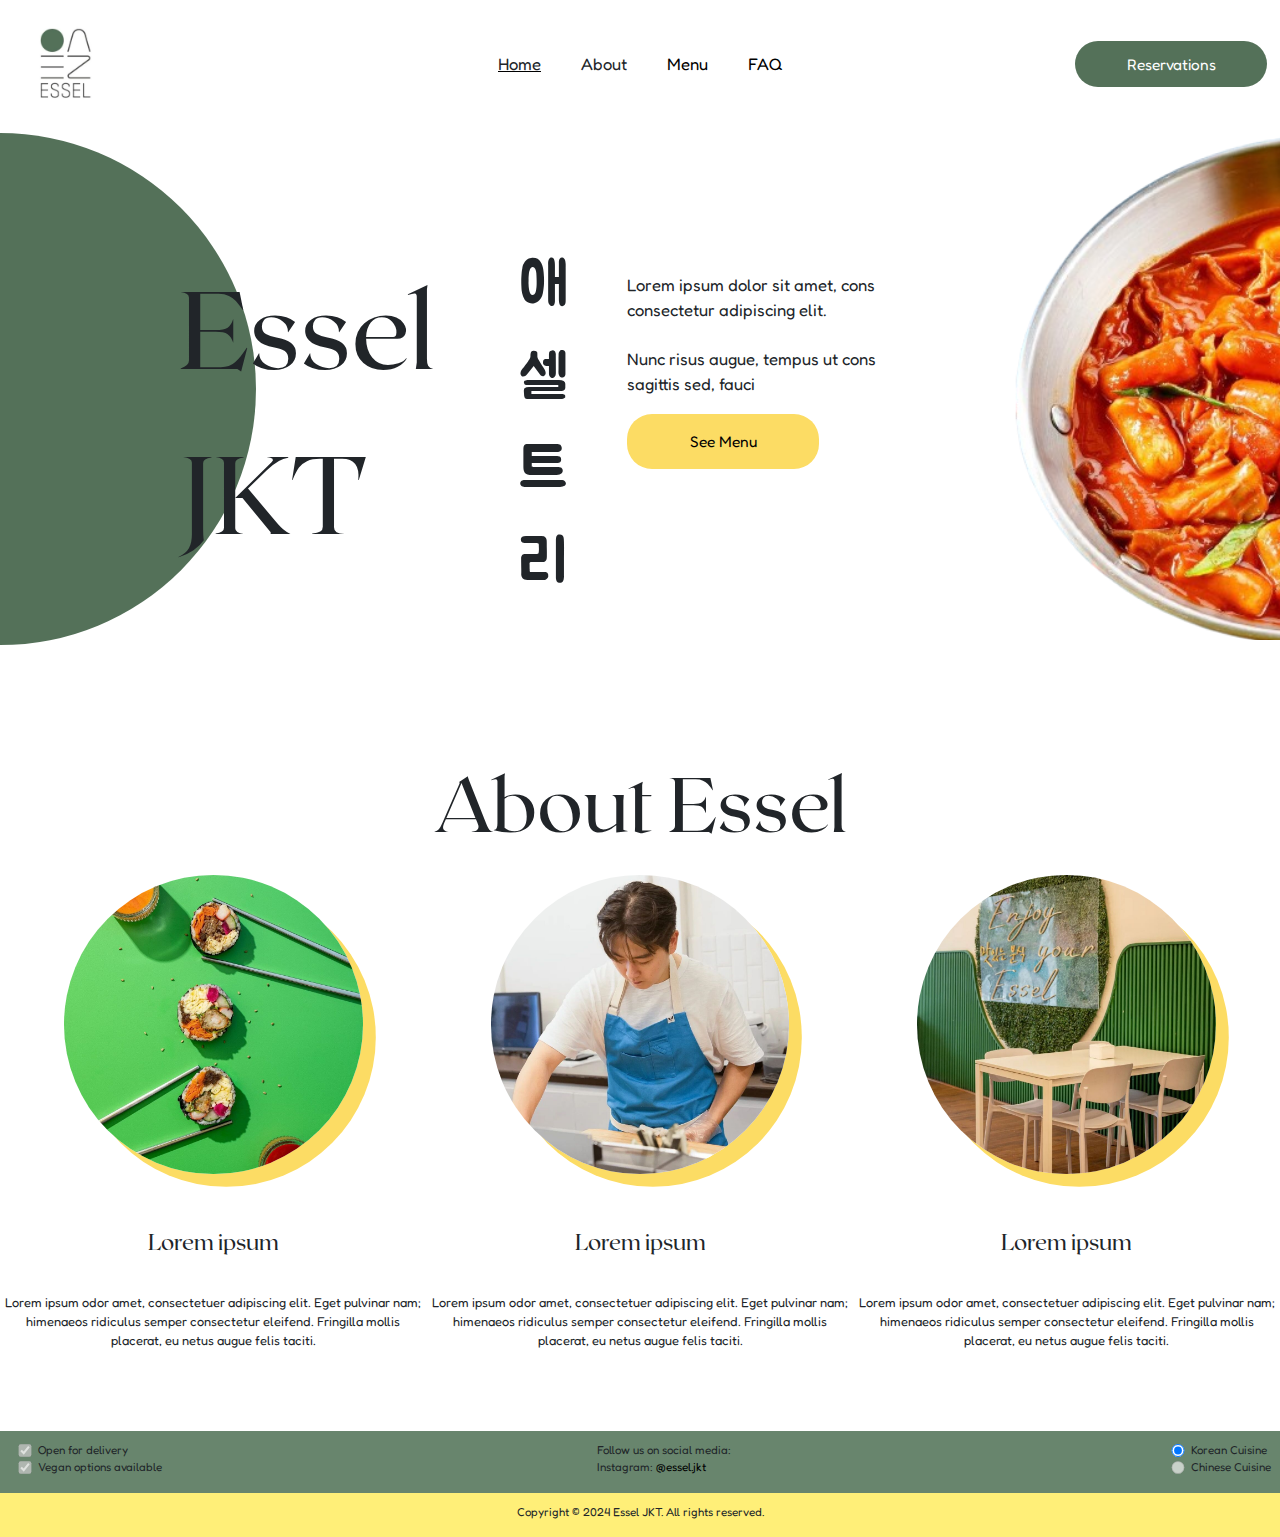
<file: index.html>
<!DOCTYPE html>
<html lang="en">
    <head>
        <title>Essel JKT</title>
        <meta charset="utf-8" name="viewport" content="width=device-width, initial-scale=1.0">
        <link href="https://cdn.jsdelivr.net/npm/bootstrap@5.3.3/dist/css/bootstrap.min.css" rel="stylesheet" integrity="sha384-QWTKZyjpPEjISv5WaRU9OFeRpok6YctnYmDr5pNlyT2bRjXh0JMhjY6hW+ALEwIH" crossorigin="anonymous">
        <link rel="stylesheet" href="style.css">
        <script>
            // function to underline active tab at initial run
            document.addEventListener("DOMContentLoaded", function() {
                function setActiveLink() {
                    const sections = document.querySelectorAll('section');
                    const navLinks = document.querySelectorAll('.nav-link');
                    const homeLink = document.querySelector(`a[href="index.html"]`);

                    let currentSection = "";

                    // checks the current section being scrolled
                    sections.forEach(section => {
                        const rect = section.getBoundingClientRect();
                        const threshold = window.innerHeight / 2;
                        if (rect.top < threshold && rect.bottom > threshold) {
                            currentSection = section.getAttribute('id');
                        }
                    });

                    // remove active class from all nav tabs, ensures only 1 tab is being underlined at a time
                    navLinks.forEach(link => {
                        link.classList.remove('active');
                    });

                    const activeLink = document.querySelector(`a[href="#${currentSection}"]`);
                    
                    // underlines active tab, home tab is underlined by default
                    if (activeLink) {
                        activeLink.classList.add('active');
                    } else {
                        homeLink.classList.add('active')
                    }
                }

                // calls the function
                setActiveLink();

                // calls the function for scroll events
                window.addEventListener('scroll', setActiveLink);
            });
        </script>
    </head>
    <body>
        <!-- floating navigation bar V -->
        <header class="sticky-top">
            <!-- logo V -->
            <div style="width: 20%; height: 10vw;"><img src="images/logo.webp" style="height: 100%;"></div>
            <!-- navigation bar V -->
            <nav style="width: 60%; display: flex; justify-content: center; align-items: center;">
                <ul id="navbar">
                    <li class="nav-tab"><a href="index.html" class="nav-link">Home</a></li>
                    <li class="nav-tab"><a href="#about" class="nav-link">About</a></li>
                    <li class="nav-tab"><a href="menu.html">Menu</a></li>   
                    <li class="nav-tab"><a href="faq.html">FAQ</a></li>            
                </ul>
            </nav>
            <!-- reservation button V -->
            <div style="width: 20%; align-content: center; justify-content: right; padding-right: 1%;">
                <a href="reservation.html">
                    <div id="reservation-button">Reservations</div>
                </a>
            </div>
        </header>
        <section id="home">
            <div id="banner">
                <!-- decorative circle V -->
                <div id="circle">
                    <div style="transform: translate(85%, 0%);">
                        <p id="title"> Essel <br/> JKT </p>
                    </div>
                </div>
                <!-- korean vertical text V -->
                <p id="hangul-text"> 애 <br/> 셀 <br/> 트 <br/> 리 </p>
                <div style="padding: 10% 0px 0px 0px; flex: 1;">
                    <p style="font-size: max(1.3vw, 8.2px); margin-bottom: 0px;"> 
                        Lorem ipsum dolor sit amet, cons
                        <br/>
                        consectetur adipiscing elit. 
                        <br/><br/>
                        Nunc risus augue, tempus ut cons
                        <br/>
                        sagittis sed, fauci 
                    </p>
                    <!-- menu button V -->
                    <div style="padding-top: 5%;">
                        <a href="menu.html">
                            <div id="menu-button">See Menu</div>
                        </a>
                    </div>
                </div>
                <!-- decorative tteobeokki picture V -->
                <div style="flex: 1; overflow: hidden;">
                    <img src="images/circle_tteobeokki.png" style="transform: translate(10%, 1%); height: 40vw;">
                </div>
            </div>
        </section>
        <br/>

        <!-- about us section V -->
        <section id="about">
            <p id="about-title"> About Essel </p>
            <div id="about-container">
                <figure>
                    <img src="images/gimbap.jpg" class="about-pictures">
                    <figcaption class="captions"> 
                        <p class="caption-headings"> Lorem ipsum </p>
                        <br/> 
                        Lorem ipsum odor amet, consectetuer adipiscing elit. Eget pulvinar nam; himenaeos ridiculus semper consectetur eleifend. Fringilla mollis placerat, eu netus augue felis taciti.
                    </figcaption>
                </figure>
                <figure>
                    <img src="images/chef.jpg" class="about-pictures">
                    <figcaption class="captions"> 
                        <p class="caption-headings"> Lorem ipsum </p>
                        <br/> 
                        Lorem ipsum odor amet, consectetuer adipiscing elit. Eget pulvinar nam; himenaeos ridiculus semper consectetur eleifend. Fringilla mollis placerat, eu netus augue felis taciti.
                    </figcaption>
                </figure>
                <figure>
                    <img src="images/location.jpg" class="about-pictures">
                    <figcaption class="captions"> 
                        <p class="caption-headings"> Lorem ipsum </p>
                        <br/> 
                        Lorem ipsum odor amet, consectetuer adipiscing elit. Eget pulvinar nam; himenaeos ridiculus semper consectetur eleifend. Fringilla mollis placerat, eu netus augue felis taciti.
                    </figcaption>                
                </figure>
            </div>
        </section>
        
        <!-- additional information V -->
        <footer>
            <div class="footer" style="margin-top:5%; background-color: #68856d; justify-content: space-between;">
                <p style="justify-content: left;">
                    &nbsp;&nbsp;&nbsp;
                    <label><input type="checkbox" id="delivery" name="special_features" value="delivery" checked="true" disabled="true">Open for delivery</label>
                    <br/>
                    &nbsp;&nbsp;&nbsp;
                    <label><input type="checkbox" id="vegan_options" name="special_features" value="vegan_options" checked="true" disabled="true">Vegan options available</label>
                </p>
                <p style="justify-content: center;">
                    Follow us on social media: 
                    <br/>
                    Instagram: <a href="https://www.instagram.com/essel.jkt/">@essel.jkt</a>
                </p>
                <p style="justify-content: right;">
                    <label><input type="radio" id="korean" name="cuisine_type" value="korean" checked="true">Korean Cuisine&nbsp;&nbsp;&nbsp;</label>
                    <br/>
                    <label><input type="radio" id="chinese" name="cuisine_type" value="chinese" disabled="true">Chinese Cuisine&nbsp;&nbsp;&nbsp;</label>
                </p>
            </div>
            <div class="footer" style="background-color: #ffef78; justify-content: center;">
                <p>Copyright © 2024 Essel JKT. All rights reserved.</p>
            </div>
        </footer>
    </body>
</html>
</file>
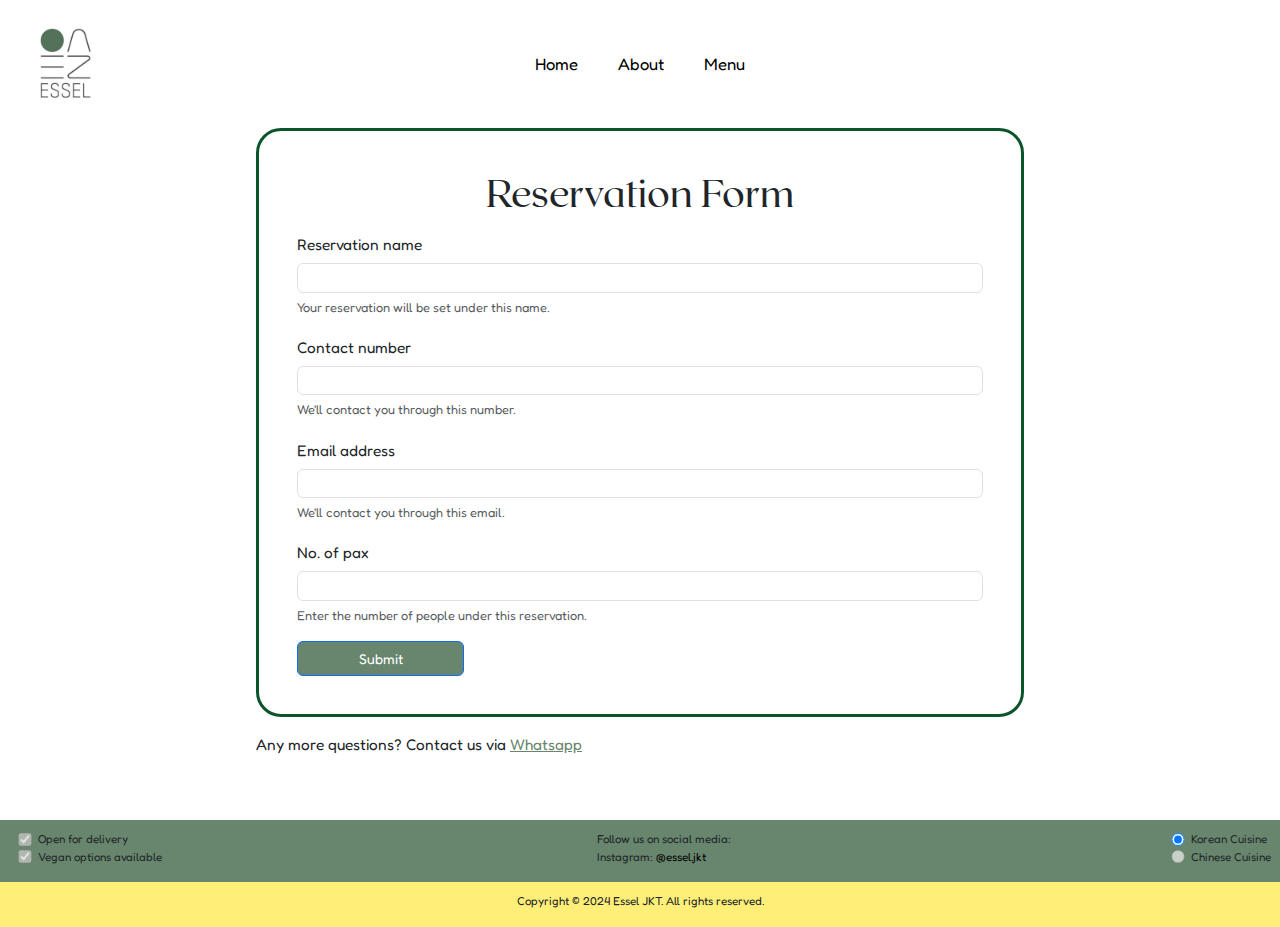
<file: contactus.html>
<!DOCTYPE html>
<html lang="en">
    <head>

        <title>Essel JKT</title>
        <meta charset="utf-8" name="viewport" content="width=device-width, initial-scale=1.0">
        <link href="https://cdn.jsdelivr.net/npm/bootstrap@5.3.3/dist/css/bootstrap.min.css" rel="stylesheet" integrity="sha384-QWTKZyjpPEjISv5WaRU9OFeRpok6YctnYmDr5pNlyT2bRjXh0JMhjY6hW+ALEwIH" crossorigin="anonymous">
        <link rel="stylesheet" href="style.css">
        <script>
            function submitted() {
                alert("Your reservation has been received.");
            }
        </script>
    </head>
    <body>
        <header>
            <!-- logo V -->
            <div style="width: 20%; height: 10vw;"><img src="images/logo.webp" style="height: 100%;"></div>
            <!-- navigation bar V -->
            <nav style="width: 60%; display: flex; justify-content: center; align-items: center;">
                <ul>
                    <li class="nav-tab"><a href="index.html">Home</a></li>
                    <li class="nav-tab"><a href="index.html#about-title">About</a></li>
                    <li class="nav-tab"><a href="menu.html">Menu</a></li>               
                </ul>
            </nav>

        </header>
        
        <form style="width: 60%; justify-self: center; border: #0c542c; border-style: solid; border-radius: 25px; padding: 3%;">
            <h5 id="form-title" style="padding-bottom: 1%;"> Reservation Form </h5>
            <div class="mb-3">
                <label for="name" class="form-label">Reservation name</label>
                <input type="text" class="form-control" id="name" aria-describedby="nameHelp">
                <div id="nameHelp" class="form-text">Your reservation will be set under this name.</div>
            </div>
            <div class="mb-3">
                <label for="contact_number" class="form-label">Contact number</label>
                <input type="tel" class="form-control" id="exampleInputEmail1" aria-describedby="numberHelp">
                <div id="numberHelp" class="form-text">We'll contact you through this number.</div>
              </div>
            <div class="mb-3">
              <label for="email" class="form-label">Email address</label>
              <input type="email" class="form-control" id="email" aria-describedby="emailHelp">
              <div id="emailHelp" class="form-text">We'll contact you through this email.</div>
            </div>
            <div class="mb-3">
                <label for="pax" class="form-label">No. of pax</label>
                <input type="number" class="form-control" id="pax" aria-describedby="paxHelp" min="1" max="20">
                <div id="paxHelp" class="form-text">Enter the number of people under this reservation.</div>
            </div>
            <button type="submit" class="btn btn-primary" style="background-color: #68856d;" id="submit-button" onclick="submitted()">Submit</button>
        </form>
        <div style="width: 60%; justify-self: center;">
            <p style="font-size: max(1.2vw, 12px);"> Any more questions? Contact us via <a href="https://api.whatsapp.com/send/?phone=6282299007409&text&type=phone_number&app_absent=0" id="whatsapp-link"> Whatsapp </a></p>
        </div>

        <!-- additional information V -->
        <footer>
            <div class="footer" style="margin-top:5%; background-color: #68856d; justify-content: space-between;">
                <p style="justify-content: left;">
                    &nbsp;&nbsp;&nbsp;
                    <label><input type="checkbox" id="delivery" name="special_features" value="delivery" checked="true" disabled="true">Open for delivery</label>
                    <br/>
                    &nbsp;&nbsp;&nbsp;
                    <label><input type="checkbox" id="vegan_options" name="special_features" value="vegan_options" checked="true" disabled="true">Vegan options available</label>
                </p>
                <p style="justify-content: center;">
                    Follow us on social media: 
                    <br/>
                    Instagram: <a href="https://www.instagram.com/essel.jkt/">@essel.jkt</a>
                </p>
                <p style="justify-content: right;">
                    <label><input type="radio" id="korean" name="cuisine_type" value="korean" checked="true">Korean Cuisine&nbsp;&nbsp;&nbsp;</label>
                    <br/>
                    <label><input type="radio" id="chinese" name="cuisine_type" value="chinese" disabled="true">Chinese Cuisine&nbsp;&nbsp;&nbsp;</label>
                </p>
            </div>
            <div class="footer" style="background-color: #ffef78; justify-content: center;">
                <p>Copyright © 2024 Essel JKT. All rights reserved.</p>
            </div>
        </footer>
    </body>
</html>
</file>
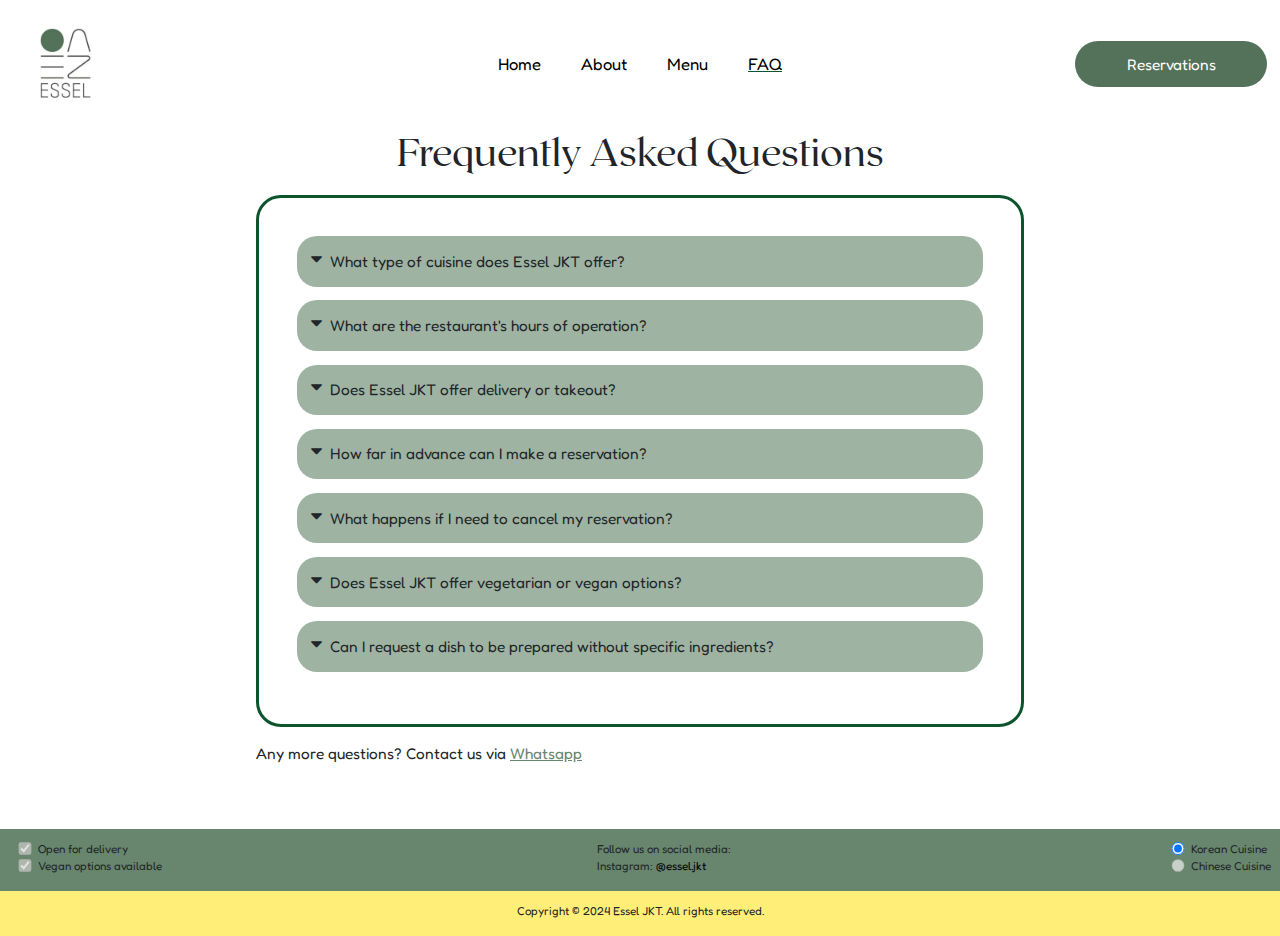
<file: faq.html>
<!DOCTYPE html>
<html lang="en">
    <head>
        <title>Essel JKT</title>
        <meta charset="utf-8" name="viewport" content="width=device-width, initial-scale=1.0">
        <link href="https://cdn.jsdelivr.net/npm/bootstrap@5.3.3/dist/css/bootstrap.min.css" rel="stylesheet" integrity="sha384-QWTKZyjpPEjISv5WaRU9OFeRpok6YctnYmDr5pNlyT2bRjXh0JMhjY6hW+ALEwIH" crossorigin="anonymous">
        <link rel="stylesheet" href="style.css">

        <!-- link to arrow symbols V -->
        <link rel="stylesheet" href="https://maxcdn.bootstrapcdn.com/font-awesome/4.4.0/css/font-awesome.min.css">

        <script>
            // function to show and hide answers
            function showAnswer(id) {
                var ans = document.getElementById(id);
                var down = document.getElementById("togdown" + id);
                var up = document.getElementById("togup" + id);
                if (ans.style.display === "none") {
                    ans.style.display = "block";
                    down.style.display = "none";
                    up.style.display = "inline-block";
                } else {
                    ans.style.display = "none";
                    down.style.display = "inline-block";
                    up.style.display = "none";
                }
            }
        </script>
    </head>
    <body>
        <header class="sticky-top">
            <!-- logo V -->
            <div style="width: 20%; height: 10vw;"><img src="images/logo.webp" style="height: 100%;"></div>
            <!-- navigation bar V -->
            <nav style="width: 60%; display: flex; justify-content: center; align-items: center;">
                <ul>
                    <li class="nav-tab"><a href="index.html">Home</a></li>
                    <li class="nav-tab"><a href="index.html#about">About</a></li>
                    <li class="nav-tab"><a href="menu.html">Menu</a></li>    
                    <li class="nav-tab" style="text-decoration: underline; text-decoration-color: #0c542c;"><a href="faq.html">FAQ</a></li>            
                </ul>
            </nav>
            <!-- reservation button V -->
            <div style="width: 20%; align-content: center; justify-content: right; padding-right: 1%;">
                <a href="reservation.html">
                    <div id="reservation-button">Reservations</div>
                </a>
            </div>
        </header>
        <h5 id="form-title" style="padding-bottom: 1%;"> Frequently Asked Questions </h5>
        <div id="faq-container">
            <div class="questions">
                <li class="fa fa-caret-down" onclick="showAnswer(1)" id="togdown1" style="font-size: 1.5vw;"></li>
                <li class="fa fa-caret-up" onclick="showAnswer(1)" style="display:none; font-size: 1.5vw;" id="togup1"></li>
                    &nbsp;&nbsp;What type of cuisine does Essel JKT offer?
                <p id="1" class="answers">
                    Essel JKT primarily serves Korean cuisine, known for its bold flavors and unique dishes.
                </p>
            </div>
            <div class="questions">
                <li class="fa fa-caret-down" onclick="showAnswer(2)" id="togdown2" style="font-size: 1.5vw;"></li>
                <li class="fa fa-caret-up" onclick="showAnswer(2)" style="display:none; font-size: 1.5vw;" id="togup2"></li>
                    &nbsp;&nbsp;What are the restaurant's hours of operation?
                <p id="2" class="answers">
                    Please check the restaurant's website or social media for the most accurate and up-to-date hours.
                </p>
            </div>
            <div class="questions">
                <li class="fa fa-caret-down" onclick="showAnswer(3)" id="togdown3" style="font-size: 1.5vw;"></li>
                <li class="fa fa-caret-up" onclick="showAnswer(3)" style="display:none; font-size: 1.5vw;" id="togup3"></li>
                    &nbsp;&nbsp;Does Essel JKT offer delivery or takeout?
                <p id="3" class="answers">
                    Yes, Essel JKT offers both delivery and takeout services. You can order through their website or various delivery platforms.
                </p>
            </div>
            <div class="questions">
                <li class="fa fa-caret-down" onclick="showAnswer(4)" id="togdown4" style="font-size: 1.5vw;"></li>
                <li class="fa fa-caret-up" onclick="showAnswer(4)" style="display:none; font-size: 1.5vw;" id="togup4"></li>
                    &nbsp;&nbsp;How far in advance can I make a reservation?
                <p id="4" class="answers">
                    You can usually make reservations a few days to a week in advance. However, for peak times or special occasions, it's advisable to book earlier.
                </p>
            </div>
            <div class="questions">
                <li class="fa fa-caret-down" onclick="showAnswer(5)" id="togdown5" style="font-size: 1.5vw;"></li>
                <li class="fa fa-caret-up" onclick="showAnswer(5)" style="display:none; font-size: 1.5vw;" id="togup5"></li>
                    &nbsp;&nbsp;What happens if I need to cancel my reservation?
                <p id="5" class="answers">
                    Please contact the restaurant as soon as possible to cancel your reservation.
                </p>
            </div>
            <div class="questions">
                <li class="fa fa-caret-down" onclick="showAnswer(6)" id="togdown6" style="font-size: 1.5vw;"></li>
                <li class="fa fa-caret-up" onclick="showAnswer(6)" style="display:none; font-size: 1.5vw;" id="togup6"></li>
                    &nbsp;&nbsp;Does Essel JKT offer vegetarian or vegan options?
                <p id="6" class="answers">
                    Yes, Essel JKT offers a variety of vegetarian and vegan options. Be sure to inform your server about your dietary restrictions.
                </p>
            </div>
            <div class="questions">
                <li class="fa fa-caret-down" onclick="showAnswer(7)" id="togdown7" style="font-size: 1.5vw;"></li>
                <li class="fa fa-caret-up" onclick="showAnswer(7)" style="display:none; font-size: 1.5vw;" id="togup7"></li>
                    &nbsp;&nbsp;Can I request a dish to be prepared without specific ingredients?
                <p id="7" class="answers">
                    While the restaurant tries to accommodate special requests, it's best to discuss your dietary needs with the staff beforehand.
                </p>
            </div>
        </div>
        <div style="width: 60%; justify-self: center;">
            <p style="font-size: max(1.2vw, 12px);"> Any more questions? Contact us via <a href="https://api.whatsapp.com/send/?phone=6282299007409&text&type=phone_number&app_absent=0" id="whatsapp-link"> Whatsapp </a></p>
        </div>
        
        <!-- additional information V -->
        <footer>
            <div class="footer" style="margin-top:5%; background-color: #68856d; justify-content: space-between;">
                <p style="justify-content: left;">
                    &nbsp;&nbsp;&nbsp;
                    <label><input type="checkbox" id="delivery" name="special_features" value="delivery" checked="true" disabled="true">Open for delivery</label>
                    <br/>
                    &nbsp;&nbsp;&nbsp;
                    <label><input type="checkbox" id="vegan_options" name="special_features" value="vegan_options" checked="true" disabled="true">Vegan options available</label>
                </p>
                <p style="justify-content: center;">
                    Follow us on social media: 
                    <br/>
                    Instagram: <a href="https://www.instagram.com/essel.jkt/">@essel.jkt</a>
                </p>
                <p style="justify-content: right;">
                    <label><input type="radio" id="korean" name="cuisine_type" value="korean" checked="true">Korean Cuisine&nbsp;&nbsp;&nbsp;</label>
                    <br/>
                    <label><input type="radio" id="chinese" name="cuisine_type" value="chinese" disabled="true">Chinese Cuisine&nbsp;&nbsp;&nbsp;</label>
                </p>
            </div>
            <div class="footer" style="background-color: #ffef78; justify-content: center;">
                <p>Copyright © 2024 Essel JKT. All rights reserved.</p>
            </div>
        </footer>
    </body>
</html>
</file>
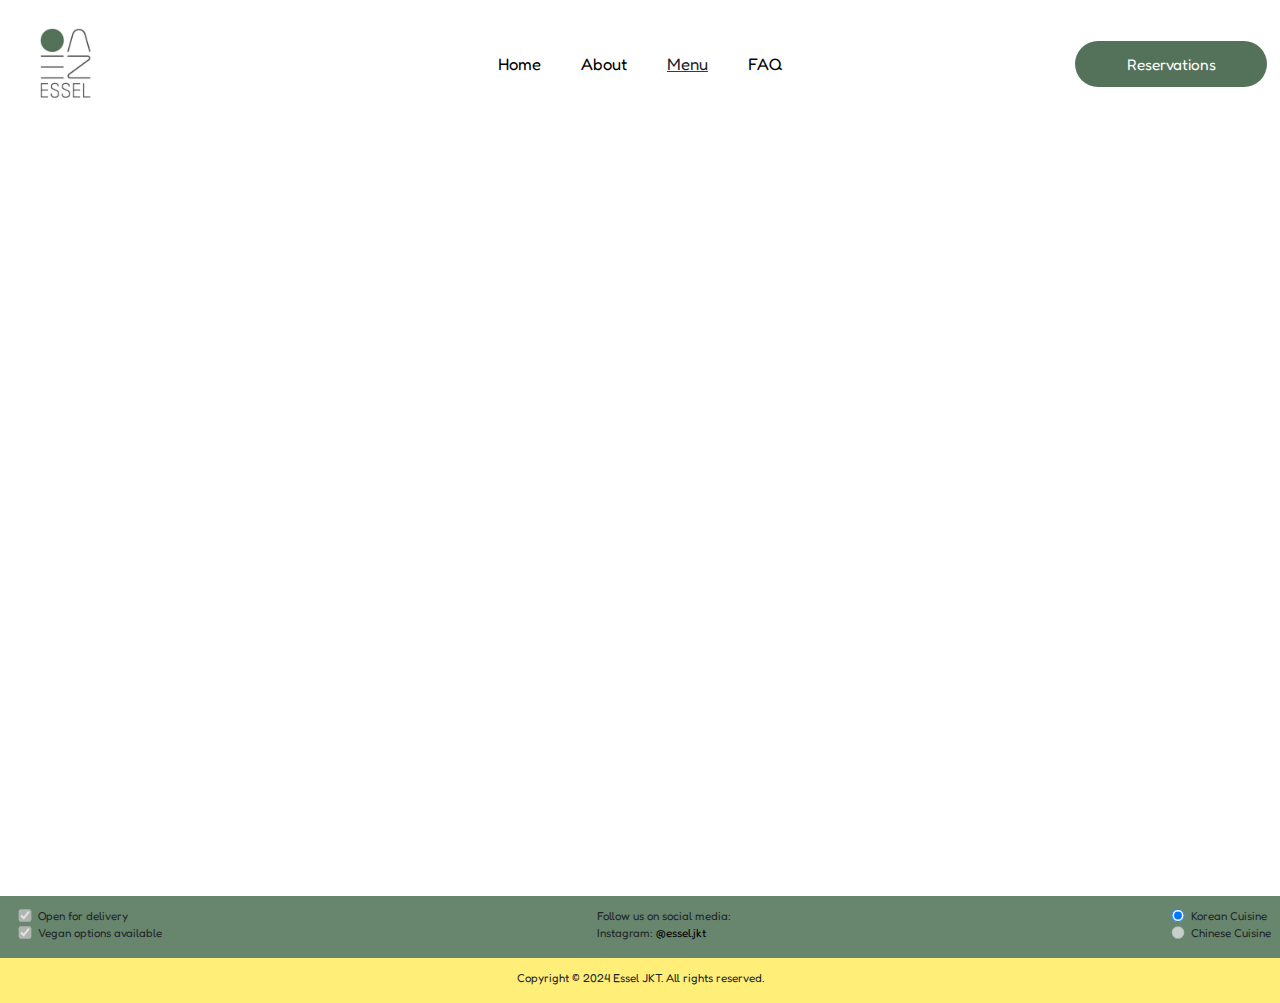
<file: menu.html>
<!DOCTYPE html>
<html lang="en">
    <head>
        <title>Essel JKT</title>
        <meta charset="utf-8" name="viewport" content="width=device-width, initial-scale=1.0">
        <link href="https://cdn.jsdelivr.net/npm/bootstrap@5.3.3/dist/css/bootstrap.min.css" rel="stylesheet" integrity="sha384-QWTKZyjpPEjISv5WaRU9OFeRpok6YctnYmDr5pNlyT2bRjXh0JMhjY6hW+ALEwIH" crossorigin="anonymous">
        <link rel="stylesheet" href="style.css">
    </head>
    <body>
        <header class="sticky-top">
            <div style="width: 20%; height: 10vw;"><img src="images/logo.webp" style="height: 100%;"></div>
            <nav style="width: 60%; display: flex; justify-content: center; align-items: center;">
                <ul>
                    <li class="nav-tab"><a href="index.html">Home</a></li>
                    <li class="nav-tab"><a href="index.html#about">About</a></li>
                    <li class="nav-tab" style="text-decoration: underline; text-decoration-color: #0c542c;">Menu</li>  
                    <li class="nav-tab"><a href="faq.html">FAQ</a></li>               
                </ul>
            </nav>
            <!-- reservation button V -->
            <div style="width: 20%; align-content: center; justify-content: right; padding-right: 1%;">
                <a href="reservation.html">
                    <div id="reservation-button">Reservations</div>
                </a>
            </div>
        </header>         

        <!-- embedded flipbook for virtual menu V-->
        <div style="position: relative; padding-top: max(60%, 324px); width: 100%; height: 0;">
            <iframe style="position: absolute; border: none; width: 100%; height: 100%; left: 0; top: 0;" src="https://online.fliphtml5.com/mmyph/wwyw/"  seamless="seamless" scrolling="no" frameborder="0" allowtransparency="true" allowfullscreen="true"></iframe>
        </div>

        <footer>
            <div class="footer" style="background-color: #68856d; justify-content: space-between;">
                <p style="justify-content: left;">
                    &nbsp;&nbsp;&nbsp;
                    <label><input type="checkbox" id="delivery" name="special_features" value="delivery" checked="true" disabled="true">Open for delivery</label>
                    <br/>
                    &nbsp;&nbsp;&nbsp;
                    <label><input type="checkbox" id="vegan_options" name="special_features" value="vegan_options" checked="true" disabled="true">Vegan options available</label>
                </p>
                <p style="justify-content: center;">
                    Follow us on social media: 
                    <br/>
                    Instagram: <a href="https://www.instagram.com/essel.jkt/">@essel.jkt</a>
                </p>
                <p style="justify-content: right;">
                    <label><input type="radio" id="korean" name="cuisine_type" value="korean" checked="true">Korean Cuisine&nbsp;&nbsp;&nbsp;</label>
                    <br/>
                    <label><input type="radio" id="chinese" name="cuisine_type" value="chinese" disabled="true">Chinese Cuisine&nbsp;&nbsp;&nbsp;</label>
                </p>
            </div>
            <div class="footer" style="background-color: #ffef78; justify-content: center;">
                <p>Copyright © 2024 Essel JKT. All rights reserved.</p>
            </div>
        </footer>
    </body>
</html>
</file>
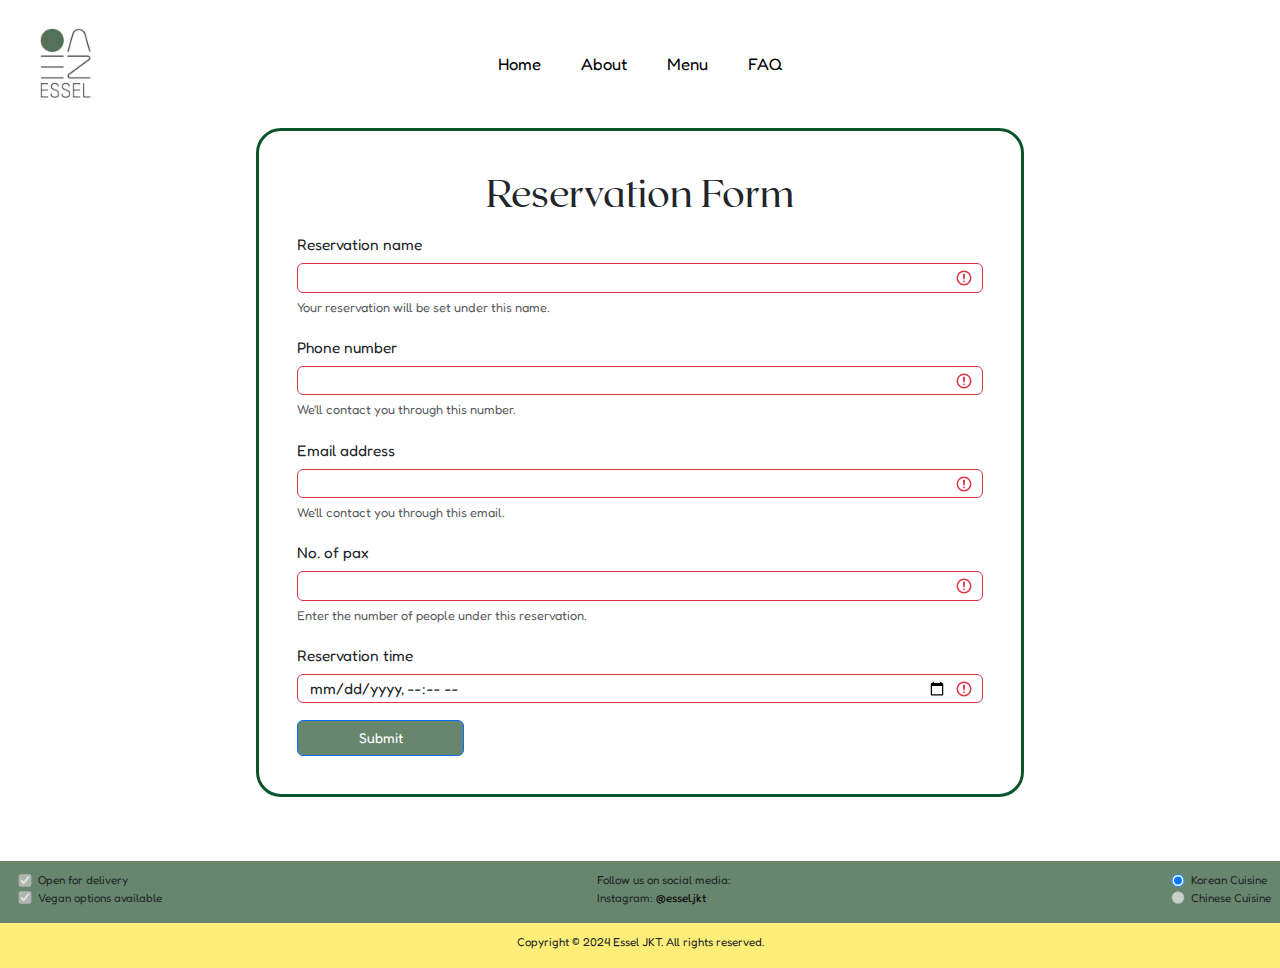
<file: reservation.html>
<!DOCTYPE html>
<html lang="en">
    <head>
        <title>Essel JKT</title>
        <meta charset="utf-8" name="viewport" content="width=device-width, initial-scale=1.0">
        <link href="https://cdn.jsdelivr.net/npm/bootstrap@5.3.3/dist/css/bootstrap.min.css" rel="stylesheet" integrity="sha384-QWTKZyjpPEjISv5WaRU9OFeRpok6YctnYmDr5pNlyT2bRjXh0JMhjY6hW+ALEwIH" crossorigin="anonymous">
        <link rel="stylesheet" href="style.css">
        <script>
            // sets current date and time as minimum reservation date
            document.addEventListener("DOMContentLoaded", function() {
                const dateInput = document.getElementById("date");
                const now = new Date();
                const year = now.getFullYear();
                const month = String(now.getMonth() + 1).padStart(2, '0');
                const day = String(now.getDate()).padStart(2, '0');
                const hours = String(now.getHours()).padStart(2, '0');
                const minutes = String(now.getMinutes()).padStart(2, '0');
                
                const minDateTime = `${year}-${month}-${day}T${hours}:${minutes}`;
                
                dateInput.setAttribute("min", minDateTime);
            });
            window.addEventListener("DOMContentLoaded", function() {
                const form = document.getElementById("form");
                form.addEventListener('submit', event => {
                if (!form.checkValidity()) {
                    event.preventDefault();
                    event.stopPropagation();
                } else {
                    alert("Your reservation has been received.");
                }
                });
            });
        </script>
    </head>
    <body>
        <header class="sticky-top">
            <!-- logo V -->
            <div style="width: 20%; height: 10vw;"><img src="images/logo.webp" style="height: 100%;"></div>
            <!-- navigation bar V -->
            <nav style="width: 60%; display: flex; justify-content: center; align-items: center;">
                <ul>
                    <li class="nav-tab"><a href="index.html">Home</a></li>
                    <li class="nav-tab"><a href="index.html#about">About</a></li>
                    <li class="nav-tab"><a href="menu.html">Menu</a></li>  
                    <li class="nav-tab"><a href="faq.html">FAQ</a></li>  
                </ul>
            </nav>
        </header>
        
        <!-- reservation form V -->
        <form class="was-validated" id="form" style="width: 60%; justify-self: center; border: #0c542c; border-style: solid; border-radius: 25px; padding: 3%;">
            <h5 id="form-title" style="padding-bottom: 1%;"> Reservation Form </h5>
            <div class="mb-3">
                <label for="name" class="form-label">Reservation name</label>
                <input type="text" class="form-control" id="name" aria-describedby="nameHelp" required>
                <div id="nameHelp" class="form-text">Your reservation will be set under this name.</div>
            </div>
            <div class="mb-3">
                <label for="phone_number" class="form-label">Phone number</label>
                <input type="number" class="form-control" id="number" aria-describedby="numberHelp" required>
                <div id="numberHelp" class="form-text">We'll contact you through this number.</div>
              </div>
            <div class="mb-3">
              <label for="email" class="form-label">Email address</label>
              <input type="email" class="form-control" id="email" aria-describedby="emailHelp" required>
              <div id="emailHelp" class="form-text">We'll contact you through this email.</div>
            </div>
            <div class="mb-3">
                <label for="pax" class="form-label">No. of pax</label>
                <input type="number" class="form-control" id="pax" aria-describedby="paxHelp" min="1" max="20" required>
                <div id="paxHelp" class="form-text">Enter the number of people under this reservation.</div>
            </div>
            <div class="mb-3">
                <label for="date" class="form-label">Reservation time</label>
                <input type="datetime-local" class="form-control" id="date" aria-describedby="dateHelp" required>
            </div>
            <button type="submit" class="btn btn-primary" style="background-color: #68856d;" id="submit-button">Submit</button>
        </form>

        <!-- additional information V -->
        <footer>
            <div class="footer" style="margin-top:5%; background-color: #68856d; justify-content: space-between;">
                <p style="justify-content: left;">
                    &nbsp;&nbsp;&nbsp;
                    <label><input type="checkbox" id="delivery" name="special_features" value="delivery" checked="true" disabled="true">Open for delivery</label>
                    <br/>
                    &nbsp;&nbsp;&nbsp;
                    <label><input type="checkbox" id="vegan_options" name="special_features" value="vegan_options" checked="true" disabled="true">Vegan options available</label>
                </p>
                <p style="justify-content: center;">
                    Follow us on social media: 
                    <br/>
                    Instagram: <a href="https://www.instagram.com/essel.jkt/">@essel.jkt</a>
                </p>
                <p style="justify-content: right;">
                    <label><input type="radio" id="korean" name="cuisine_type" value="korean" checked="true">Korean Cuisine&nbsp;&nbsp;&nbsp;</label>
                    <br/>
                    <label><input type="radio" id="chinese" name="cuisine_type" value="chinese" disabled="true">Chinese Cuisine&nbsp;&nbsp;&nbsp;</label>
                </p>
            </div>
            <div class="footer" style="background-color: #ffef78; justify-content: center;">
                <p>Copyright © 2024 Essel JKT. All rights reserved.</p>
            </div>
        </footer>
    </body>
</html>
</file>
<file: style.css>
body {
  font-family: Fredoka;
  background-color: white; 
  margin: 0px;
  font-size: large;
  max-width: 100%;
  overflow-x: hidden;
  padding: auto;
}

header {
  display: flex; 
  background-color: white; 
  width: 100%; 
  height: fit-content; 
}

p {
  margin-top: 1em;
}

ul {
  margin: 0px;
  padding: 0px;
}

li {
  float: left;
  list-style-type: none;
}

a {
  text-decoration: none;
  color: black;
}

a:hover {
  text-decoration: underline;
  text-decoration-color:#fcdc64;
}

.nav-tab {
  display: inline-block;
  padding: 10% 20px;
  font-size: max(1.3vw, 12px);
}
.nav-link.active {
  text-decoration: underline;
  text-decoration-color:black;
}

#reservation-button {
  float: right;
  border-radius: 25px;
  background: #547159;
  padding: 5% 0px 14% 0px;
  width: max(30%, 15vw);
  height: 10px;
  text-align: center;
  color: white;
  font-size: max(1.2vw, 10px);
}

#banner {
  background: white;
  display: flex;
  height: fit-content;
}

#circle {
  width: 40%;
  height: 40vw;
  transform: translate(-50%, 1%);
  background-color: #547159;
  border-radius: 50%;
}

#title {
  font-size: 8.6vw;
  font-family: Roxborough;
}

#hangul-text {
  padding-left: 5%;
  font-family: Jua;
  transform: translate(-50%, 4vw);
  font-size: 4.8vw;
  font-weight: lighter;
}

#menu-button {
  border-radius: 25px;
  background: #fcdc64;
  padding: 5% 0px 5% 0px;
  width: max(40%, 15vw);
  text-align: center;
  font-size: max(1.2vw, 10px);
}

#about-title {
  font-size: 6vw;
  text-align: center;
  font-family: Roxborough;
}

#about-container {
	display: flex;
  text-align: center;
}

#form-title {
  font-size: 3vw;
  text-align: center;
  font-family: Roxborough;
}

.form-label {
  font-size: max(1.2vw, 12px);
}

.form-text {
  font-size: max(1vw, 10px);
}

.form-control {
  height: max(2.3vw, 20px);
  font-size: max(1.2vw, 12px);
}

#submit-button {
  font-size: max(1.1vw, 11px);
  width: max(10%, 13vw);
}
#whatsapp-link {
  color: #68856d; 
  text-decoration: underline;
}

#whatsapp-link:hover {
  color: #fcdc64;
}
.about-pictures {
	width: max(70%, 80px);
	margin-bottom: 7%;
  border-radius: 50%;
  box-shadow: 1vw 1vw #fcdc64;
}

.captions {
	font-size: max(1vw, 7px);
}

.caption-headings {
  font-family: Roxborough;
  font-size: max(1.7vw, 8.2px);
}

.footer {
  bottom: 0;
  width: 100%;
  font-size: max(0.9vw, 7px);
  display: flex;
  align-items: center;
}

#faq-container {
  width: 60%; 
  justify-self: center; 
  border: #0c542c; 
  border-style: solid; 
  border-radius: 25px; 
  padding: 3%;
}

.questions {
	padding: 2%;
  margin-bottom: 2%;
  border-radius: 20px;
  background-color: #9EB3A1;
  font-size: 1.2vw;
}

.answers {
  display: none;
  font-size: 1.2vw;
}

input {
  width: 2vw;
  bottom: 1px;
  vertical-align: middle;
  position: relative;
}

@font-face {
  font-family: Fredoka;
  src: url(fonts/Fredoka.ttf);
}

@font-face {
  font-family: Jua;
  src: url(fonts/Jua.ttf);
}

@font-face {
  font-family: Roxborough;
  src: url(fonts/Roxborough.ttf);
}
</file>
